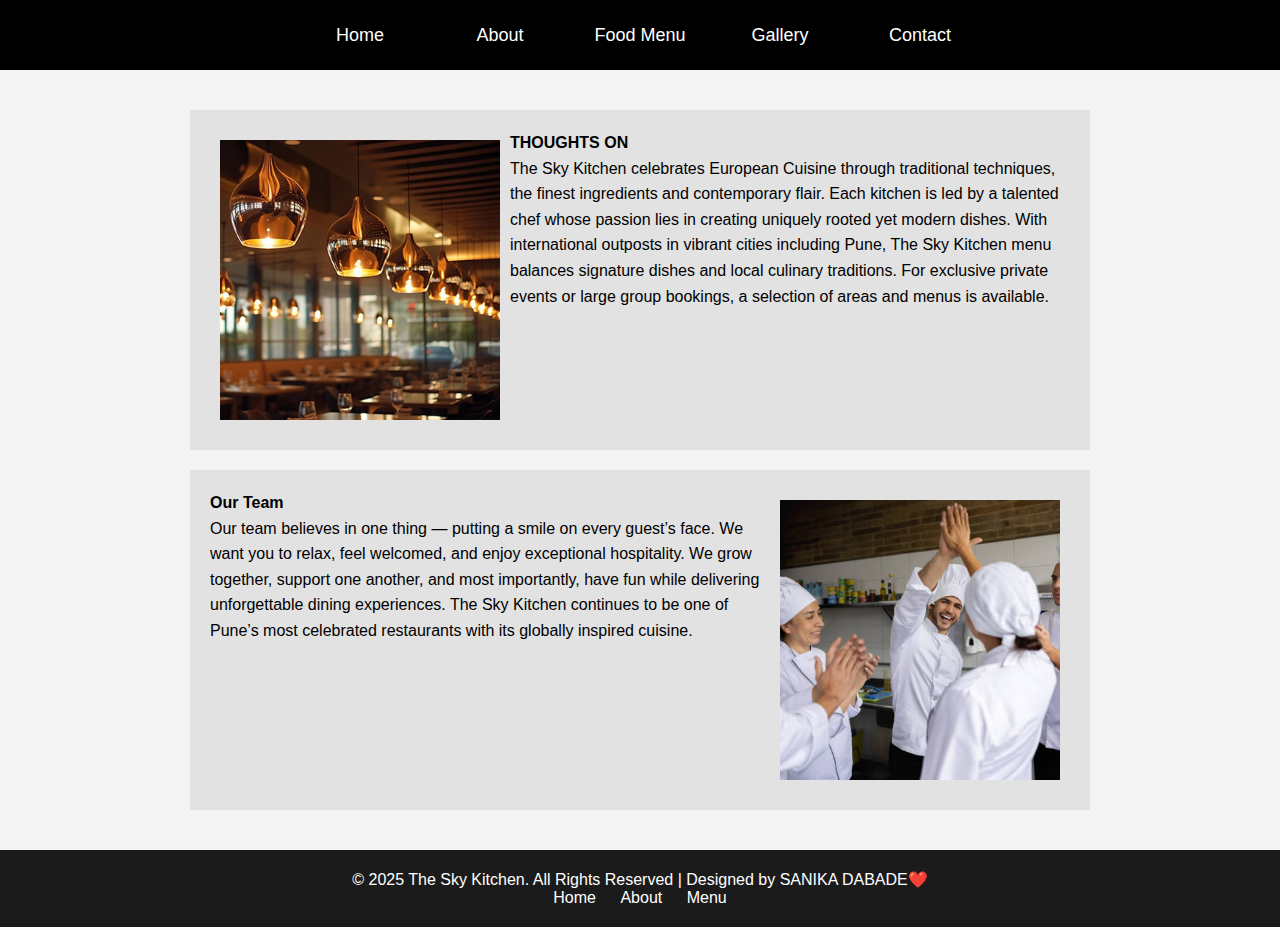
<file: about.html>
<!DOCTYPE html>
<html lang="en">
<head>
  <meta charset="UTF-8">
  <meta name="viewport" content="width=device-width, initial-scale=1.0">
  <title>About</title>

  <style>
    * {
      box-sizing: border-box;
      margin: 0;
      padding: 0;
    }

    body {
      font-family: Arial, sans-serif;
      background-color: #f4f4f4;
      min-height: 100vh;
      display: flex;
      flex-direction: column;
    }

    #mainnav {
      background-color: black;
      width: 100%;
      display: flex;
      justify-content: center;
      align-items: center;
      gap: 20px;
      padding: 20px 10px;
      flex-wrap: wrap;
    }

    #about, #mainnav a {
      display: inline-block;
      width: 120px;
      height: 30px;
      line-height: 30px;
      text-align: center;
      text-decoration: none;
      color: white;
      background-color: black;
      font-size: 18px;
      border-radius: 9px;
    }

    #about {
      background-color: white;
      color: black;
    }

    #mainnav a:hover {
      background-color: white;
      color: black;
      border: 1px solid black;
    }

    main {
      flex: 1;
      padding: 20px;
    }

    .content {
      max-width: 900px;
      margin: 20px auto;
      background-color: rgba(7, 7, 13, 0.069);
      padding: 20px;
      line-height: 1.6;
      overflow: hidden;
    }

    .content img {
      width: 280px;
      height: 280px;
      object-fit: cover;
      margin: 10px;
    }

    .left {
      float: left;
      margin-right: 20px;
    }

    .right {
      float: right;
      margin-left: 20px;
    }

    footer {
      background-color: #1B1B1B;
      text-align: center;
      color: white;
      padding: 20px;
    }

    footer a {
      color: white;
      margin: 0 10px;
      text-decoration: none;
      font-size: 16px;
    }

    @media (max-width: 768px) {

      #mainnav {
        flex-direction: column;
        gap: 10px;
      }

      #about, #mainnav a {
        width: 90%;
      }

      .content img {
        float: none;
        display: block;
        width: 100%;
        height: auto;
        margin: 10px 0;
      }

      .content {
        text-align: center;
      }
    }
  </style>
</head>

<body>

<header>
  <nav id="mainnav">
    <a href="index.html">Home</a>
    <a href="about.html" id="about">About</a>
    <a href="foodmenue.html">Food Menu</a>
    <a href="gallery.html">Gallery</a>
    <a href="contach.html">Contact</a>
  </nav>
</header>

<main>

  <div class="content">
    <img src="lightimg.png" alt="Food" class="left">
    <strong>THOUGHTS ON</strong><br>
    The Sky Kitchen celebrates European Cuisine through traditional techniques, the finest ingredients and contemporary flair.
    Each kitchen is led by a talented chef whose passion lies in creating uniquely rooted yet modern dishes.
    With international outposts in vibrant cities including Pune, The Sky Kitchen menu balances signature dishes
    and local culinary traditions. For exclusive private events or large group bookings, a selection of areas and menus
    is available.
  </div>

  <div class="content">
    <img src="teamimg.jpg" alt="Team" class="right">
    <strong>Our Team</strong><br>
    Our team believes in one thing — putting a smile on every guest’s face.
    We want you to relax, feel welcomed, and enjoy exceptional hospitality.
    We grow together, support one another, and most importantly, have fun while delivering unforgettable dining experiences.
    The Sky Kitchen continues to be one of Pune’s most celebrated restaurants with its globally inspired cuisine.
  </div>

</main>

<footer>
  <p>&copy; 2025 The Sky Kitchen. All Rights Reserved | Designed by SANIKA DABADE❤️</p>
  <a href="index.html">Home</a>
  <a href="about.html">About</a>
  <a href="foodmenue.html">Menu</a>
</footer>

</body>
</html>
</file>
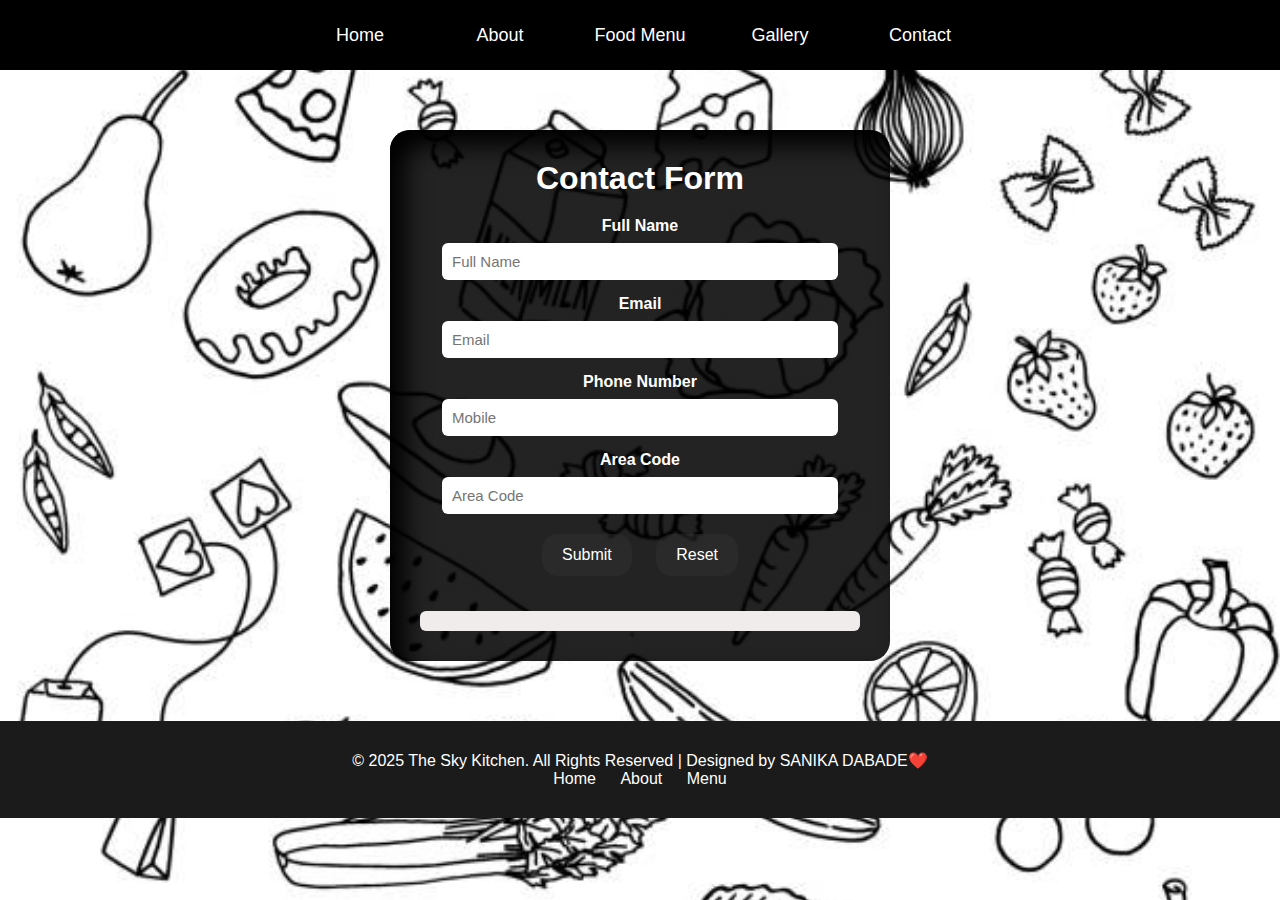
<file: contach.html>
<!DOCTYPE html>
<html lang="en">
<head>
  <meta charset="UTF-8">
  <meta name="viewport" content="width=device-width, initial-scale=1.0">
  <title>Contact Us</title>
  <script src="contact.js"></script>

  <style>
    * {
      box-sizing: border-box;
      margin: 0;
      padding: 0;
    }

    body {
      background-image: url("mainbackground.jpg");
      background-size: cover;
      background-position: center;
      min-height: 100vh;
      overflow-x: hidden;
      font-family: Arial, Helvetica, sans-serif;
    }

    #mainnav {
      background-color: black;
      width: 100%;
      display: flex;
      justify-content: center;
      align-items: center;
      gap: 20px;
      padding: 20px;
      flex-wrap: wrap;
    }

    #contact, #mainnav a {
      display: inline-block;
      width: 120px;
      height: 30px;
      line-height: 30px;
      text-align: center;
      text-decoration: none;
      color: white;
      background-color: black;
      font-size: 18px;
      border-radius: 9px;
    }

    #contact {
      background-color: white;
      color: black;
    }

    #mainnav a:hover {
      background-color: white;
      color: black;
      border: 2px solid black;
    }

    form {
      background-color: rgba(0, 0, 0, 0.863);
      width: 500px;
      max-width: 90%;
      margin: 60px auto;
      padding: 30px;
      text-align: center;
      border-radius: 20px;
      box-shadow: inset 15px 15px 25px black;
      color: white;
    }

    form h1 {
      margin-bottom: 20px;
    }

    label {
      display: block;
      margin-top: 15px;
      font-weight: bold;
    }

    input {
      width: 90%;
      padding: 10px;
      margin-top: 8px;
      font-size: 15px;
      border-radius: 6px;
      border: none;
    }

    button {
      padding: 12px 20px;
      margin: 20px 10px;
      background-color: #32323273;
      border-radius: 16px;
      border: none;
      color: white;
      font-size: 16px;
      cursor: pointer;
    }

    button:hover {
      background-color: white;
      color: #101112;
      box-shadow: 2px 5px 5px black;
    }

    #result {
      display: block;
      margin-top: 15px;
      color: rgb(10, 99, 10);
      background-color: rgb(240, 236, 236);
      padding: 10px;
      border-radius: 6px;
    }

    footer {
      background-color: #1B1B1B;
      color: white;
      text-align: center;
      padding: 30px 10px;
    }

    #footernav a {
      color: white;
      margin: 0 10px;
      text-decoration: none;
      font-size: 16px;
    }

    @media (max-width: 768px) {

      #mainnav {
        flex-direction: column;
        gap: 10px;
      }

      #contact, #mainnav a {
        width: 90%;
      }

      form {
        margin: 40px auto;
      }

      button {
        width: 80%;
        margin: 10px 0;
      }
    }
  </style>
</head>

<body>

<header>
  <nav id="mainnav">
    <a href="index.html">Home</a>
    <a href="about.html">About</a>
    <a href="foodmenue.html">Food Menu</a>
    <a href="gallery.html">Gallery</a>
    <a href="contach.html" id="contact">Contact</a>
  </nav>
</header>

<form onsubmit="return false;">
  <h1>Contact Form</h1>

  <label>Full Name</label>
  <input type="text" id="fname" placeholder="Full Name">
  <span id="sp1" style="color:red"></span>

  <label>Email</label>
  <input type="email" id="email" placeholder="Email">
  <span id="sp2" style="color:red"></span>

  <label>Phone Number</label>
  <input type="number" id="number" placeholder="Mobile">
  <span id="sp3" style="color:red"></span>

  <label>Area Code</label>
  <input type="number" id="code" placeholder="Area Code">
  <span id="sp4" style="color:red"></span>

  <button onclick="contact()">Submit</button>
  <button type="reset">Reset</button>

  <span id="result"></span>
</form>

<footer>
  <p>&copy; 2025 The Sky Kitchen. All Rights Reserved | Designed by SANIKA DABADE❤️</p>
  <nav id="footernav">
    <a href="index.html">Home</a>
    <a href="about.html">About</a>
    <a href="foodmenue.html">Menu</a>
  </nav>
</footer>

</body>
</html>
</file>
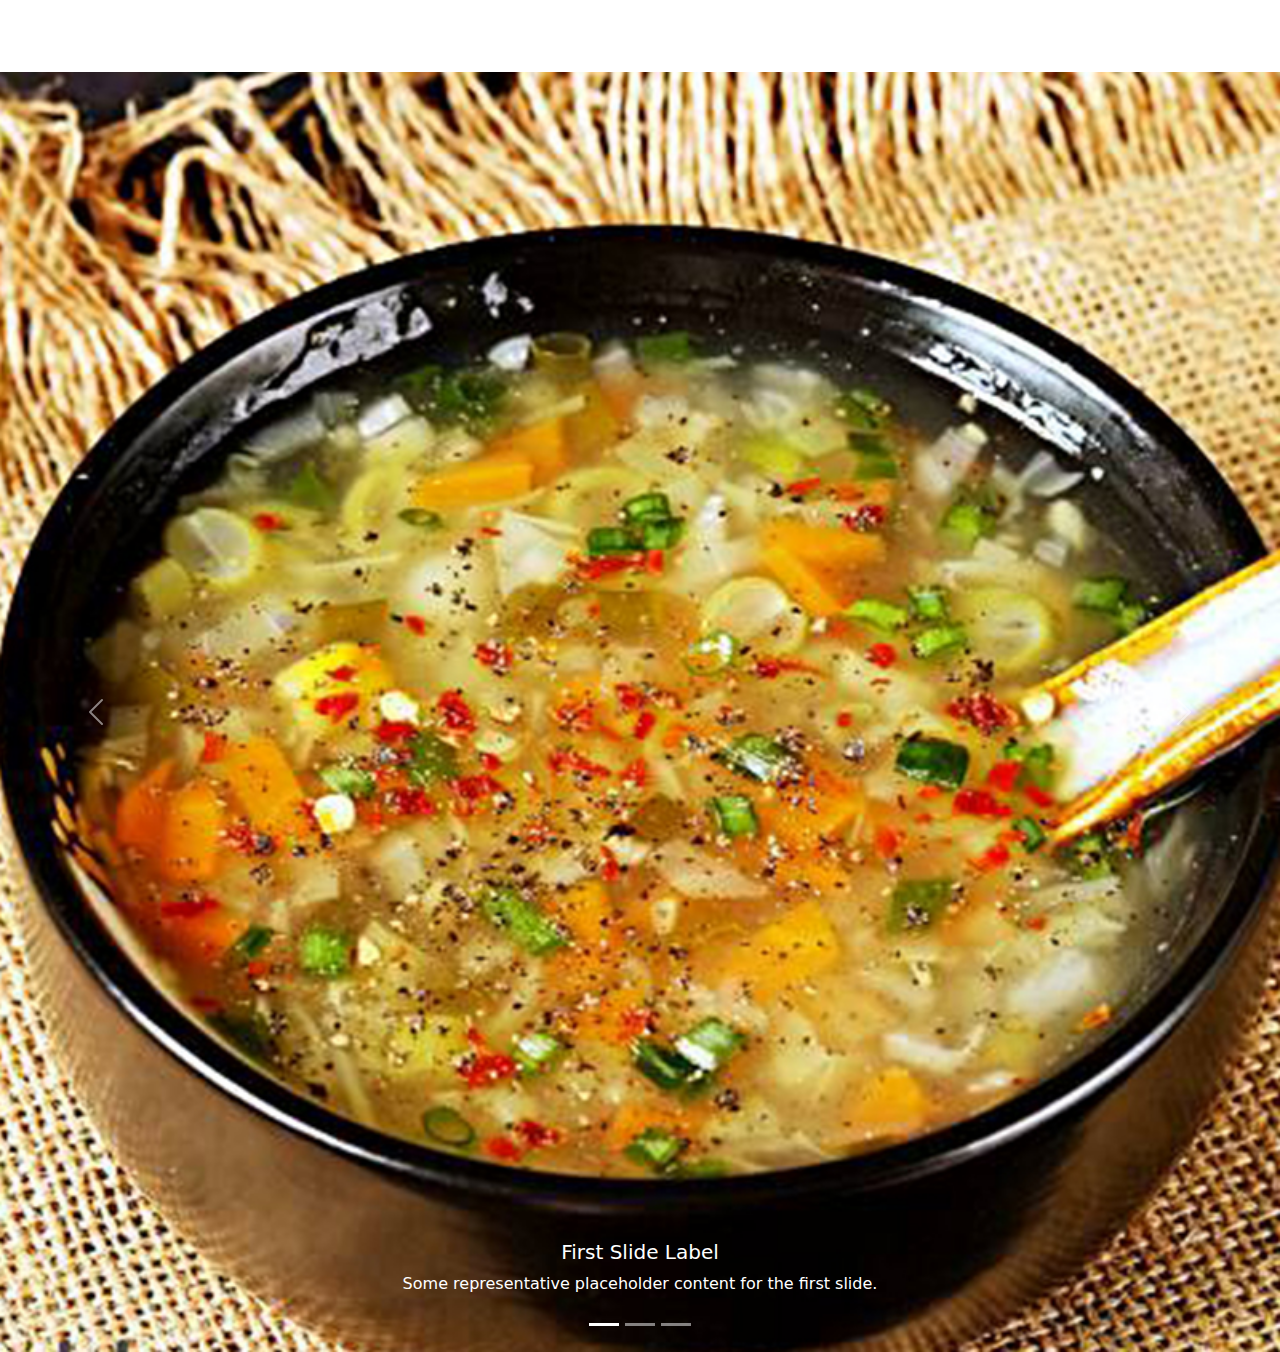
<file: demo.html>
<!DOCTYPE html>
<html lang="en">
<head>
  <meta charset="UTF-8" />
  <meta name="viewport" content="width=device-width, initial-scale=1.0"/>
  <title>Image Carousel</title>

  <!-- Bootstrap CSS -->
  <link href="https://cdn.jsdelivr.net/npm/bootstrap@5.0.2/dist/css/bootstrap.min.css" rel="stylesheet">

  <style>
img
{
    height: 50%;
    width: 550%;
    margin: auto;
}
  </style>
</head>
<body>
    <br><br><br>

  <div id="carouselExampleCaptions" class="carousel slide" data-bs-ride="carousel">
    <!-- Indicators -->
    <div class="carousel-indicators">
      <button type="button" data-bs-target="#carouselExampleCaptions" data-bs-slide-to="0" class="active" aria-current="true" aria-label="Slide 1"></button>
      <button type="button" data-bs-target="#carouselExampleCaptions" data-bs-slide-to="1" aria-label="Slide 2"></button>
      <button type="button" data-bs-target="#carouselExampleCaptions" data-bs-slide-to="2" aria-label="Slide 3"></button>
    </div>

    <!-- Slides -->
    <div class="carousel-inner">
      <div class="carousel-item active">
        <img src="a1.jpg" class="d-block w-100" alt="First Slide">
        <div class="carousel-caption d-none d-md-block">
          <h5>First Slide Label</h5>
          <p>Some representative placeholder content for the first slide.</p>
        </div>
      </div>
      <div class="carousel-item">
        <img src="i3.jpg" class="d-block w-100" alt="Second Slide">
        <div class="carousel-caption d-none d-md-block">
          <h5>Second Slide Label</h5>
          <p>Some representative placeholder content for the second slide.</p>
        </div>
      </div>
      <div class="carousel-item">
        <img src="i4.jpg" class="d-block w-100" alt="Third Slide">
        <div class="carousel-caption d-none d-md-block">
          <h5>Third Slide Label</h5>
          <p>Some representative placeholder content for the third slide.</p>
        </div>
      </div>
    </div>

    <!-- Navigation buttons -->
    <button class="carousel-control-prev" type="button" data-bs-target="#carouselExampleCaptions" data-bs-slide="prev">
      <span class="carousel-control-prev-icon" aria-hidden="true"></span>
      <span class="visually-hidden">Previous</span>
    </button>

    <button class="carousel-control-next" type="button" data-bs-target="#carouselExampleCaptions" data-bs-slide="next">
      <span class="carousel-control-next-icon" aria-hidden="true"></span>
      <span class="visually-hidden">Next</span>
    </button>
  </div>

  <!-- Bootstrap JS + Popper (required for carousel to work) -->
  <script src="https://cdn.jsdelivr.net/npm/@popperjs/core@2.9.2/dist/umd/popper.min.js"></script>
  <script src="https://cdn.jsdelivr.net/npm/bootstrap@5.0.2/dist/js/bootstrap.min.js"></script>

</body>
</html>
</file>
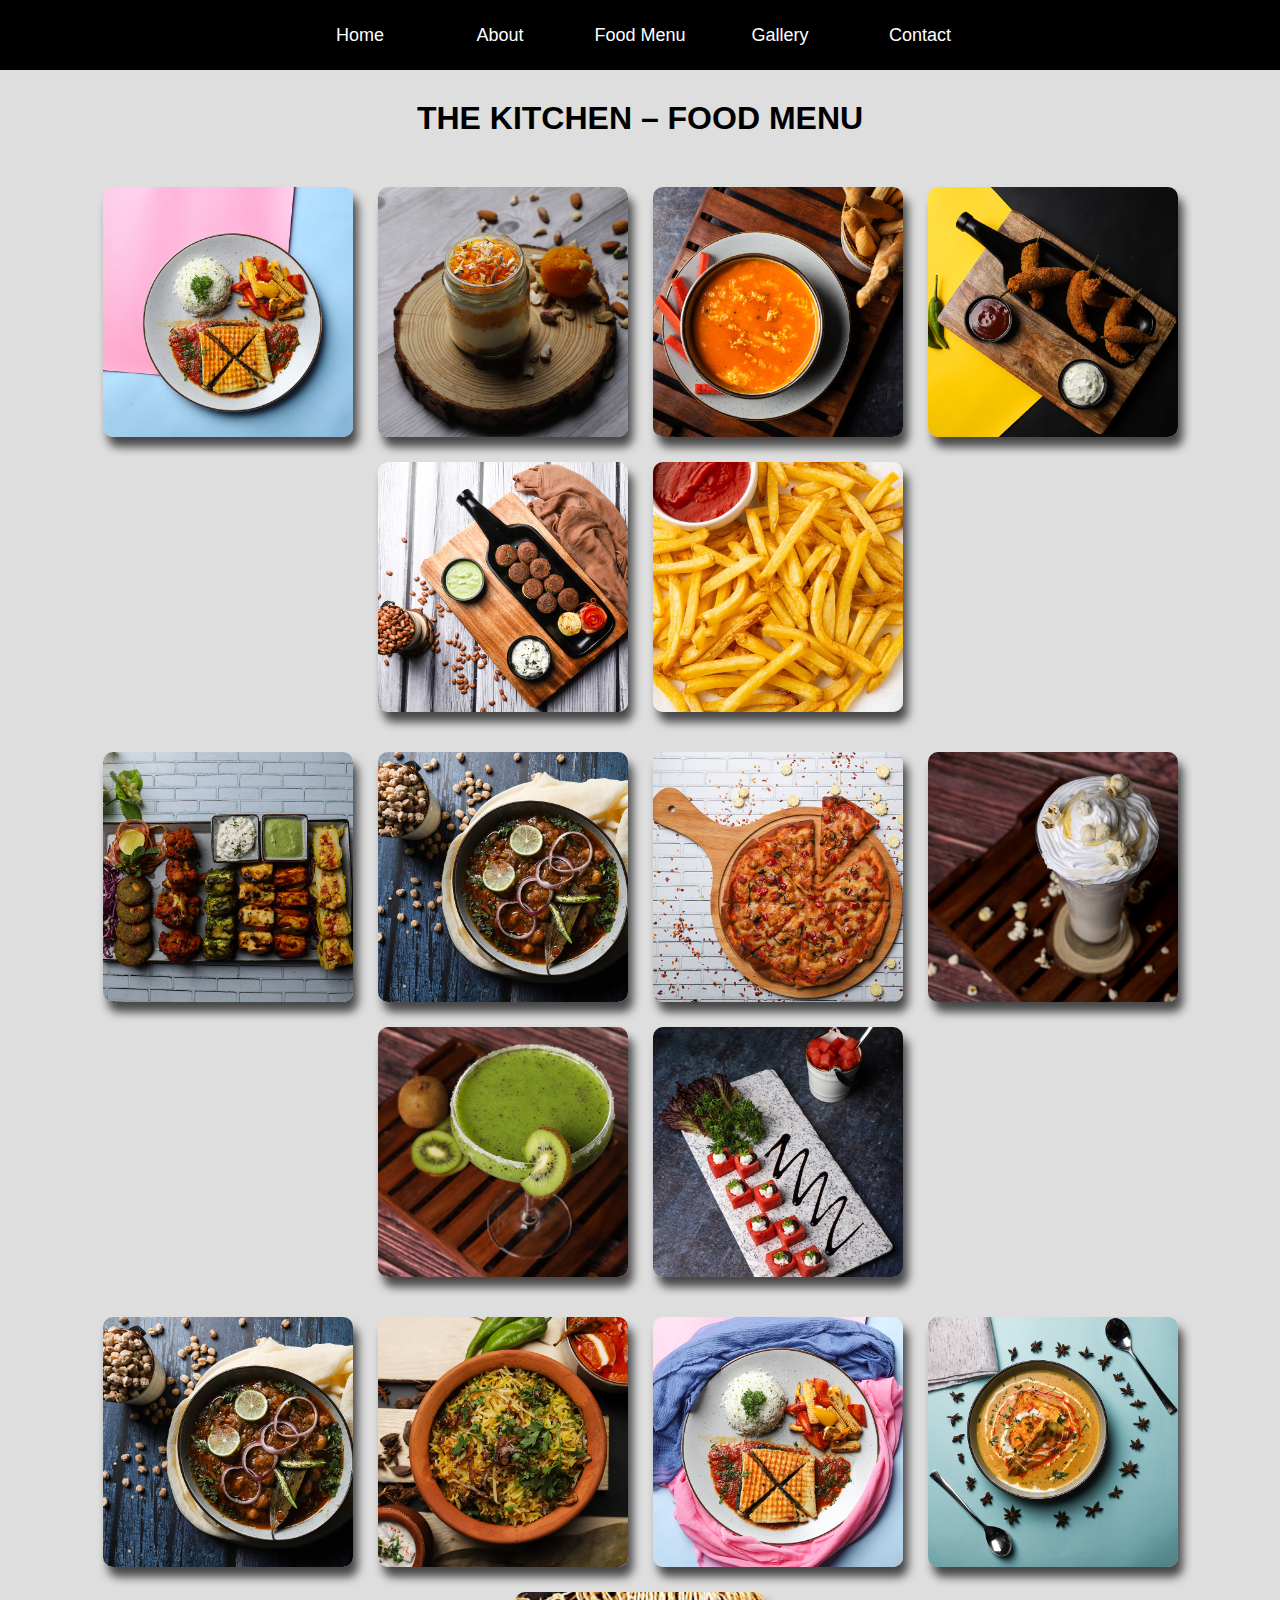
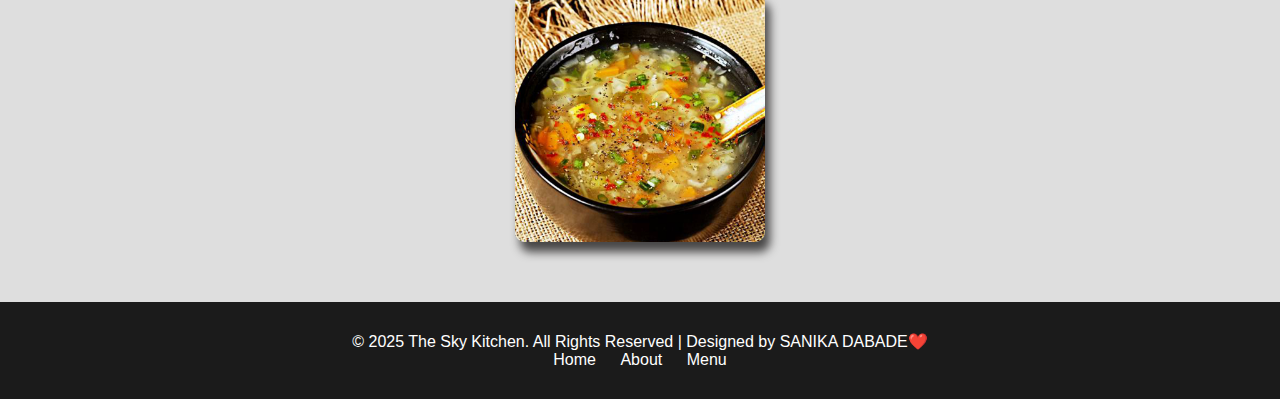
<file: foodmenue.html>
<!DOCTYPE html>
<html lang="en">
<head>
  <meta charset="UTF-8">
  <meta name="viewport" content="width=device-width, initial-scale=1.0">
  <title>Food Menu</title>

  <style>
    * {
      box-sizing: border-box;
      margin: 0;
      padding: 0;
    }

    body {
      background-color: rgba(128, 128, 128, 0.261);
      font-family: Arial, Helvetica, sans-serif;
    }

    #mainnav {
      background-color: black;
      width: 100%;
      display: flex;
      justify-content: center;
      align-items: center;
      gap: 20px;
      padding: 20px;
      flex-wrap: wrap;
    }

    #menu, #mainnav a {
      display: inline-block;
      width: 120px;
      height: 30px;
      line-height: 30px;
      text-align: center;
      text-decoration: none;
      color: white;
      background-color: black;
      font-size: 18px;
      border-radius: 9px;
    }

    #menu {
      background-color: white;
      color: black;
    }

    #mainnav a:hover {
      background-color: white;
      color: black;
      border: 2px solid black;
    }

    h1 {
      text-align: center;
      margin: 30px 0;
    }

    .gallery {
      display: flex;
      flex-wrap: wrap;
      justify-content: center;
      gap: 25px;
      padding: 20px;
    }

    .gallery img {
      width: 250px;
      height: 250px;
      object-fit: cover;
      border-radius: 10px;
      box-shadow: 5px 10px 10px rgb(72, 71, 71);
      transition: transform 0.3s;
    }

    .gallery img:hover {
      transform: scale(0.9);
    }

    footer {
      background-color: #1B1B1B;
      color: white;
      text-align: center;
      padding: 30px 10px;
      margin-top: 40px;
    }

    #footernav a {
      color: white;
      margin: 0 10px;
      text-decoration: none;
      font-size: 16px;
    }

    @media (max-width: 768px) {

      #mainnav {
        flex-direction: column;
        gap: 10px;
      }

      #menu, #mainnav a {
        width: 90%;
      }

      .gallery img {
        width: 90%;
        height: auto;
      }
    }
  </style>
</head>

<body>

<header>
  <nav id="mainnav">
    <a href="index.html">Home</a>
    <a href="about.html">About</a>
    <a href="foodmenue.html" id="menu">Food Menu</a>
    <a href="gallery.html">Gallery</a>
    <a href="contach.html">Contact</a>
  </nav>
</header>

<h1>THE KITCHEN – FOOD MENU</h1>

<div class="gallery">
  <img src="sky kitchen.jpg" alt="">
  <img src="im2.jpg" alt="">
  <img src="im3.jpg" alt="">
  <img src="im4.jpg" alt="">
  <img src="im5.jpg" alt="">
  <img src="a2.jpg" alt="">
</div>

<div class="gallery">
  <img src="n1.jpg" alt="">
  <img src="n2.jpg" alt="">
  <img src="n3.jpg" alt="">
  <img src="n4.jpg" alt="">
  <img src="n5.jpg" alt="">
  <img src="s1.jpg" alt="">
</div>

<div class="gallery">
  <img src="s2.jpg" alt="">
  <img src="s3.jpg" alt="">
  <img src="s5.jpg" alt="">
  <img src="x6.jpg" alt="">
  <img src="a1.jpg" alt="">
</div>

<footer>
  <p>&copy; 2025 The Sky Kitchen. All Rights Reserved | Designed by SANIKA DABADE❤️</p>
  <nav id="footernav">
    <a href="index.html">Home</a>
    <a href="about.html">About</a>
    <a href="foodmenue.html">Menu</a>
  </nav>
</footer>

</body>
</html>
</file>
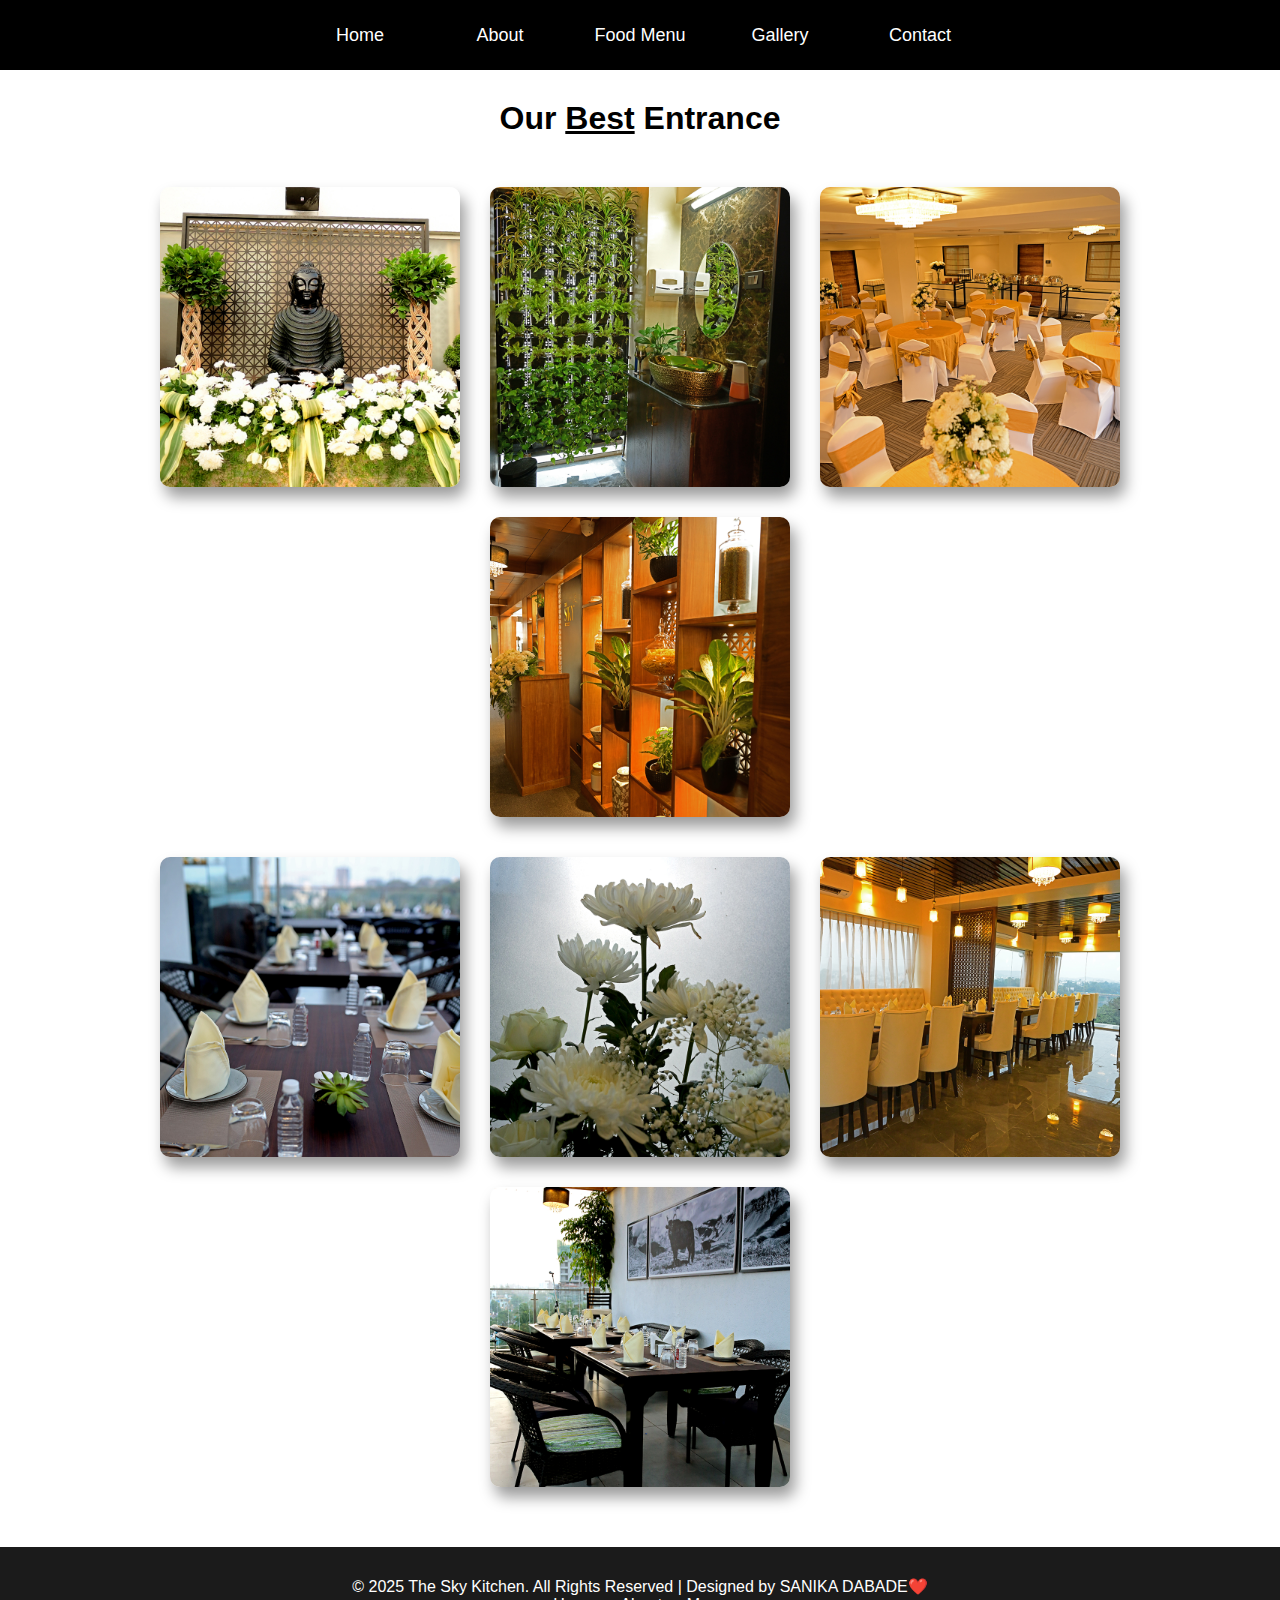
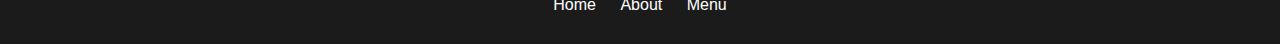
<file: gallery.html>
<!DOCTYPE html>
<html lang="en">
<head>
  <meta charset="UTF-8">
  <meta name="viewport" content="width=device-width, initial-scale=1.0">
  <title>Gallery</title>

  <style>
    * {
      box-sizing: border-box;
      margin: 0;
      padding: 0;
    }

    body {
      font-family: Arial, Helvetica, sans-serif;
    }

    #mainnav {
      background-color: black;
      width: 100%;
      display: flex;
      justify-content: center;
      align-items: center;
      gap: 20px;
      padding: 20px;
      flex-wrap: wrap;
    }

    #gallery, #mainnav a {
      display: inline-block;
      width: 120px;
      height: 30px;
      line-height: 30px;
      text-align: center;
      text-decoration: none;
      color: white;
      background-color: black;
      font-size: 18px;
      border-radius: 9px;
    }

    #gallery {
      background-color: white;
      color: black;
    }

    #mainnav a:hover {
      background-color: white;
      color: black;
      border: 2px solid black;
    }

    h1 {
      text-align: center;
      margin: 30px 0;
    }

    .gallery {
      display: flex;
      flex-wrap: wrap;
      justify-content: center;
      gap: 30px;
      padding: 20px;
    }

    .gallery img {
      width: 300px;
      height: 300px;
      object-fit: cover;
      border-radius: 10px;
      box-shadow: 5px 10px 15px rgba(0,0,0,0.4);
      transition: transform 0.3s;
    }

    .gallery img:hover {
      transform: scale(0.9);
    }

    footer {
      background-color: #1B1B1B;
      color: white;
      text-align: center;
      padding: 30px 10px;
      margin-top: 40px;
    }

    #footernav a {
      color: white;
      margin: 0 10px;
      text-decoration: none;
      font-size: 16px;
    }

    @media (max-width: 768px) {

      #mainnav {
        flex-direction: column;
        gap: 10px;
      }

      #gallery, #mainnav a {
        width: 90%;
      }

      .gallery img {
        width: 90%;
        height: auto;
      }
    }
  </style>
</head>

<body>

<header>
  <nav id="mainnav">
    <a href="index.html">Home</a>
    <a href="about.html">About</a>
    <a href="foodmenue.html">Food Menu</a>
    <a href="gallery.html" id="gallery">Gallery</a>
    <a href="contach.html">Contact</a>
  </nav>
</header>

<h1>Our <u>Best</u> Entrance</h1>

<div class="gallery">
  <img src="i2.jpg" alt="">
  <img src="i3.jpg" alt="">
  <img src="i4.jpg" alt="">
  <img src="i5.jpg" alt="">
</div>

<div class="gallery">
  <img src="i6.jpg" alt="">
  <img src="i7.jpg" alt="">
  <img src="i8.jpg" alt="">
  <img src="i9.jpg" alt="">
</div>

<footer>
  <p>&copy; 2025 The Sky Kitchen. All Rights Reserved | Designed by SANIKA DABADE❤️</p>
  <nav id="footernav">
    <a href="index.html">Home</a>
    <a href="about.html">About</a>
    <a href="foodmenue.html">Menu</a>
  </nav>
</footer>

</body>
</html>
</file>
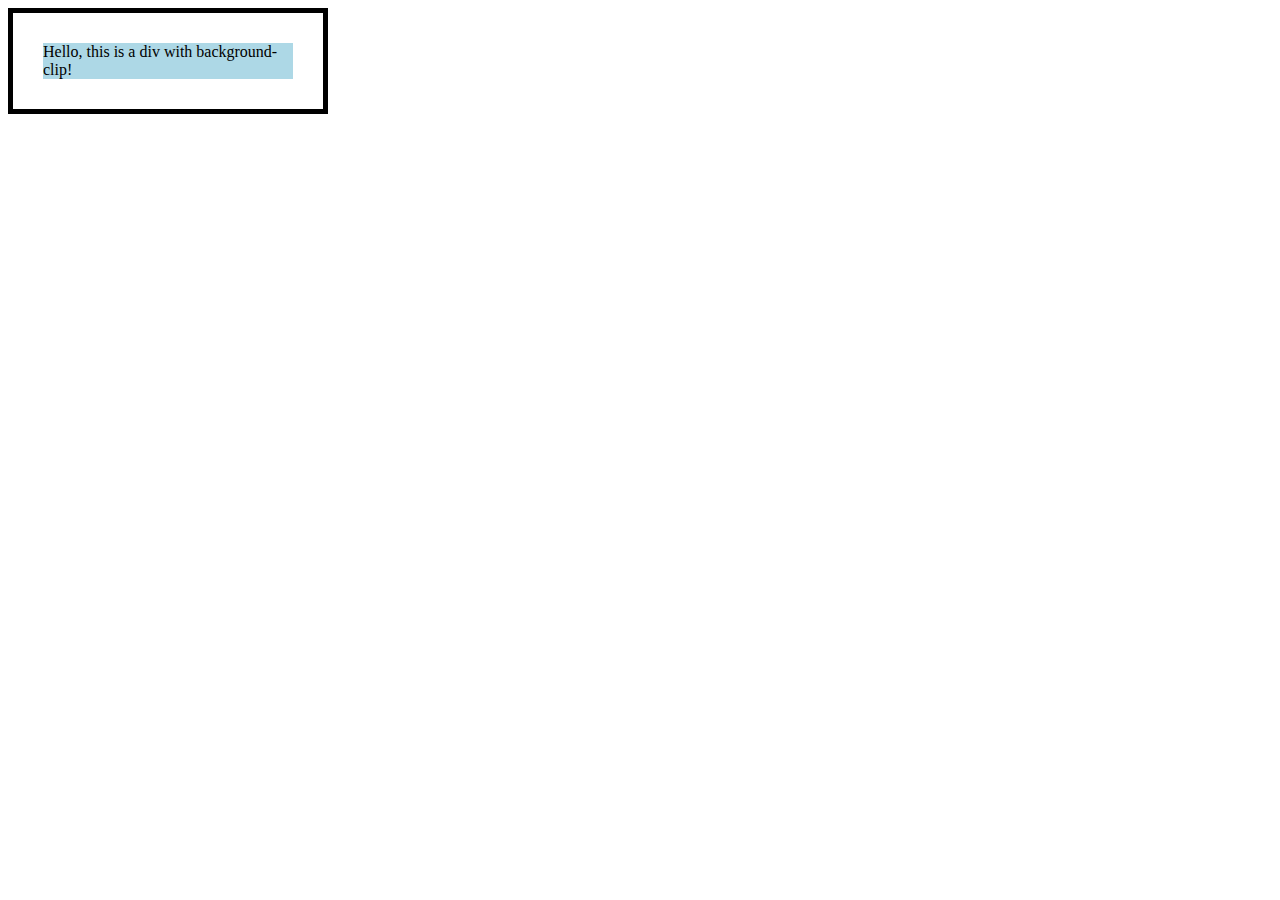
<file: p.html>
<!DOCTYPE html>
<html>
<head>
  <style>
    .my-box {
      width: 250px;
      padding: 30px;
      border: 5px solid black;

      background-color: lightblue;

      /* 👇 Try changing this value */
      background-clip: content-box;
    }
  </style>
</head>
<body>
  <div class="my-box">
    Hello, this is a div with background-clip!
  </div>
</body>
</html>
</file>
